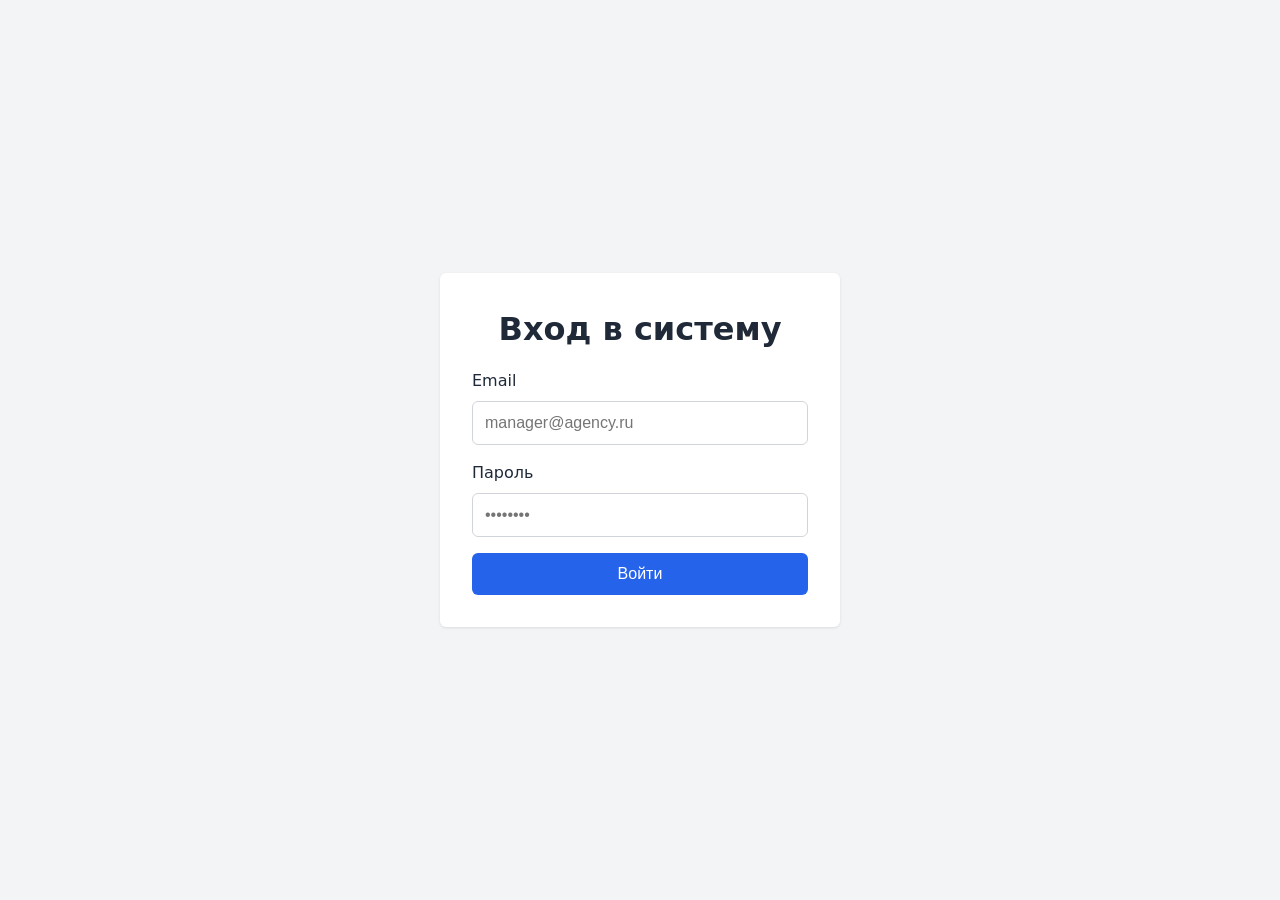
<file: src/frontend/index.html>
<!DOCTYPE html>
<html lang="ru">
<head>
    <meta charset="UTF-8">
    <meta name="viewport" content="width=device-width, initial-scale=1.0">
    <title>Главная | CRM Агентства</title>
    <link rel="stylesheet" href="styles.css">
    <!-- Проверка токена до отрисовки страницы -->
    <script>
        if (!localStorage.getItem('authToken')) {
           window.location.href = 'login.html';
         }
    </script>
</head>
<body>
    <!-- Шапка -->
    <header class="container mt-md mb-md flex" style="justify-content: space-between; align-items: center;">
        <h2 style="margin: 0;">Панель управления</h2>
        <button id="logoutBtn" class="btn btn-secondary btn-sm">Выйти</button>
    </header>

    <main class="container">
        <!-- Статистика -->
        <section class="flex flex-wrap mb-md">
            <div class="card" style="flex: 1; min-width: 200px; margin: var(--space-sm); text-align: center;">
                <h3 style="margin-bottom: var(--space-sm);">Активные сделки</h3>
                <p id="stat-active" class="text-muted" style="font-size: 1.5rem; font-weight: 600;">—</p>
            </div>
            <div class="card" style="flex: 1; min-width: 200px; margin: var(--space-sm); text-align: center;">
                <h3 style="margin-bottom: var(--space-sm);">Завершенные сделки</h3>
                <p id="stat-completed" class="text-muted" style="font-size: 1.5rem; font-weight: 600;">—</p>
            </div>
            <div class="card" style="flex: 1; min-width: 200px; margin: var(--space-sm); text-align: center;">
                <h3 style="margin-bottom: var(--space-sm);">Оплаты</h3>
                <p id="stat-payments" class="text-muted" style="font-size: 1.5rem; font-weight: 600;">—</p>
            </div>
            <div class="card" style="flex: 1; min-width: 200px; margin: var(--space-sm); text-align: center;">
                <h3 style="margin-bottom: var(--space-sm);">Комиссия</h3>
                <p id="stat-commission" class="text-muted" style="font-size: 1.5rem; font-weight: 600;">—</p>
            </div>
        </section>

        <!-- Быстрый поиск -->
        <section class="card mb-md">
            <h3>Быстрый поиск</h3>
            <div class="flex mt-sm">
                <input type="text" id="quickSearch" class="input" placeholder="ФИО клиента, адрес объекта или статус сделки...">
                <button class="btn" onclick="handleSearch()">Найти</button>
            </div>
        </section>

        <!-- Навигация -->
        <nav class="flex flex-wrap mb-md">
            <a href="clients.html" class="btn btn-sm"> Клиенты</a>
            <a href="objects.html" class="btn btn-sm"> Объекты</a>
            <a href="deals.html" class="btn btn-sm"> Сделки</a>
            <a href="reports.html" class="btn btn-sm"> Отчёты</a>
        </nav>
    </main>

    <script>
        // ===== ЗАГЛУШКИ =====
        
        // Выход из системы
        document.getElementById('logoutBtn').addEventListener('click', () => {
            localStorage.removeItem('authToken');
            localStorage.removeItem('userRole');
            window.location.href = 'login.html';
        });

        // Имитация загрузки данных с API
        async function loadDashboardData() {
            try {
                // Здесь будет реальный fetch: await fetch('/api/v1/dashboard/stats', { headers: { Authorization: `Bearer ${localStorage.getItem('authToken')}` } })
                await new Promise(resolve => setTimeout(resolve, 400)); // задержка для имитации сети

                // Моковые данные
                document.getElementById('stat-active').textContent = '8';
                document.getElementById('stat-completed').textContent = '42';
                document.getElementById('stat-payments').textContent = '18 500 000 ₽';
                document.getElementById('stat-commission').textContent = '1 480 000 ₽';
            } catch (error) {
                console.error('Ошибка загрузки статистики:', error);
                document.getElementById('stat-active').textContent = 'Ошибка';
            }
        }

        // Заглушка поиска
        function handleSearch() {
            const query = document.getElementById('quickSearch').value.trim();
            if (!query) return alert('Введите запрос');
            // В будущем: window.location.href = `search.html?q=${encodeURIComponent(query)}` или редирект в нужный раздел
            alert(`[Заглушка] Переход к поиску по запросу: "${query}"`);
        }

        // Инициализация при загрузке
        document.addEventListener('DOMContentLoaded', loadDashboardData);
    </script>
</body>
</html>
</file>
<file: src/frontend/styles.css>
/* ===== ПЕРЕМЕННЫЕ ===== */
:root {
    --primary: #2563eb;
    --primary-hover: #1d4ed8;
    --bg: #f3f4f6;
    --card-bg: #ffffff;
    --text: #1f2937;
    --text-muted: #6b7280;
    --border: #d1d5db;
    --radius: 6px;
    --space-sm: 0.5rem;
    --space-md: 1rem;
    --space-lg: 1.5rem;
    --space-xl: 2rem;
}

/* ===== СБРОС И БАЗА ===== */
* { box-sizing: border-box; margin: 0; padding: 0; }

body {
    font-family: system-ui, -apple-system, sans-serif;
    background: var(--bg);
    color: var(--text);
    line-height: 1.5;
    padding: var(--space-md);
}

/* ===== LAYOUT ===== */
.center-page {
    min-height: 100vh;
    display: flex;
    align-items: center;
    justify-content: center;
}
.container { max-width: 1200px; margin: 0 auto; }

/* ===== КАРТОЧКИ ===== */
.card {
    background: var(--card-bg);
    border-radius: var(--radius);
    box-shadow: 0 1px 3px rgba(0,0,0,0.1);
    padding: var(--space-xl);
}

/* ===== ТИПОГРАФИКА ===== */
h1, h2, h3 { margin-bottom: var(--space-md); font-weight: 600; }
.text-center { text-align: center; }
.text-muted { color: var(--text-muted); font-size: 0.875rem; }

/* ===== ФОРМЫ ===== */
.form-group { margin-bottom: var(--space-md); }
.form-label { display: block; margin-bottom: var(--space-sm); font-weight: 500; }
.input, .select {
    width: 100%;
    padding: 0.75rem;
    border: 1px solid var(--border);
    border-radius: var(--radius);
    font-size: 1rem;
    background: #fff;
    transition: border-color 0.2s;
}
.input:focus, .select:focus { outline: none; border-color: var(--primary); }

/* ===== КНОПКИ ===== */
.btn {
    display: inline-flex;
    align-items: center;
    justify-content: center;
    padding: 0.75rem 1.25rem;
    background: var(--primary);
    color: #fff;
    border: none;
    border-radius: var(--radius);
    font-size: 1rem;
    cursor: pointer;
    text-decoration: none;
    transition: background 0.2s;
}
.btn:hover { background: var(--primary-hover); }
.btn-block { width: 100%; }
.btn-secondary { background: var(--text-muted); }
.btn-secondary:hover { background: #4b5563; }
.btn-sm { padding: 0.4rem 0.8rem; font-size: 0.875rem; }

/* ===== ТАБЛИЦЫ (для будущих списков) ===== */
.table-wrap { overflow-x: auto; }
table { width: 100%; border-collapse: collapse; margin-top: var(--space-md); }
th, td { padding: var(--space-sm) var(--space-md); text-align: left; border-bottom: 1px solid var(--border); }
th { background: #f9fafb; font-weight: 600; }

/* ===== УТИЛИТЫ ===== */
.mt-sm { margin-top: var(--space-sm); }
.mt-md { margin-top: var(--space-md); }
.mb-md { margin-bottom: var(--space-md); }
.flex { display: flex; gap: var(--space-md); align-items: center; }
.flex-wrap { flex-wrap: wrap; }
.hidden { display: none !important; }
</file>
